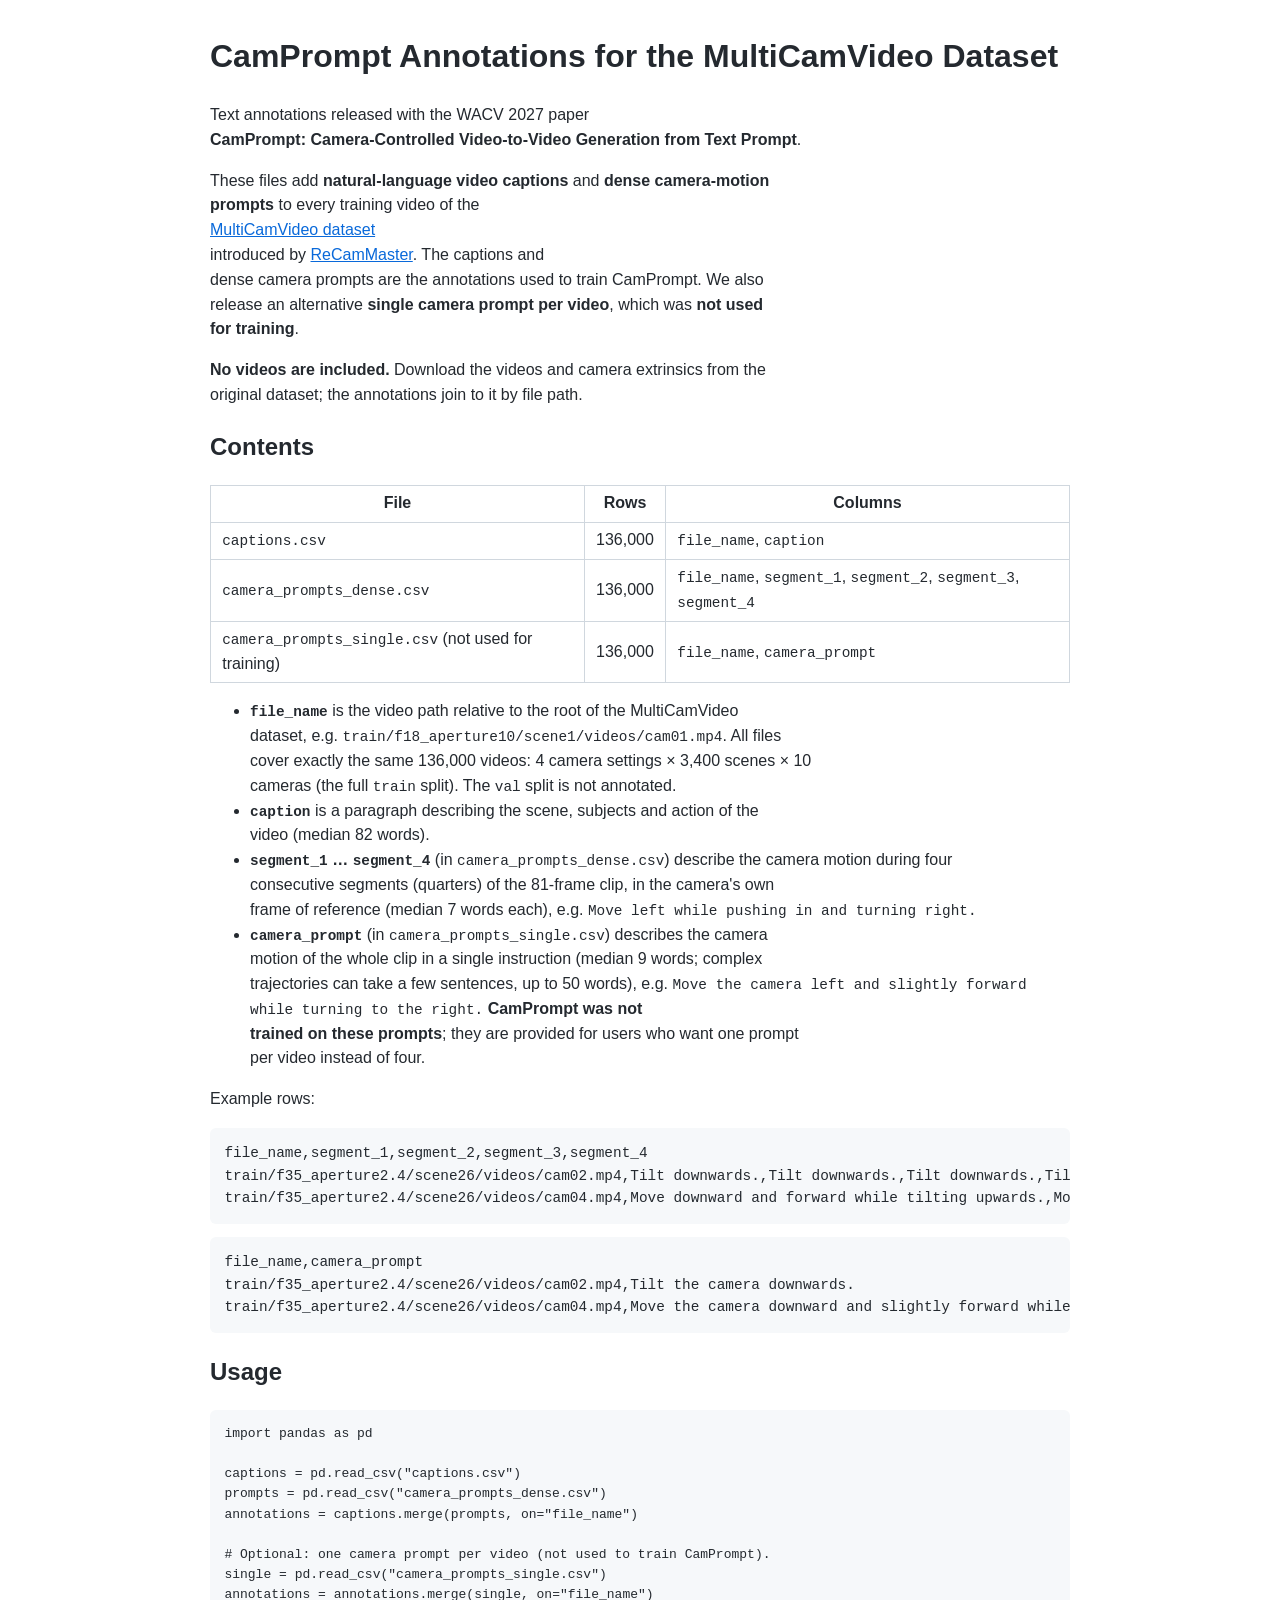
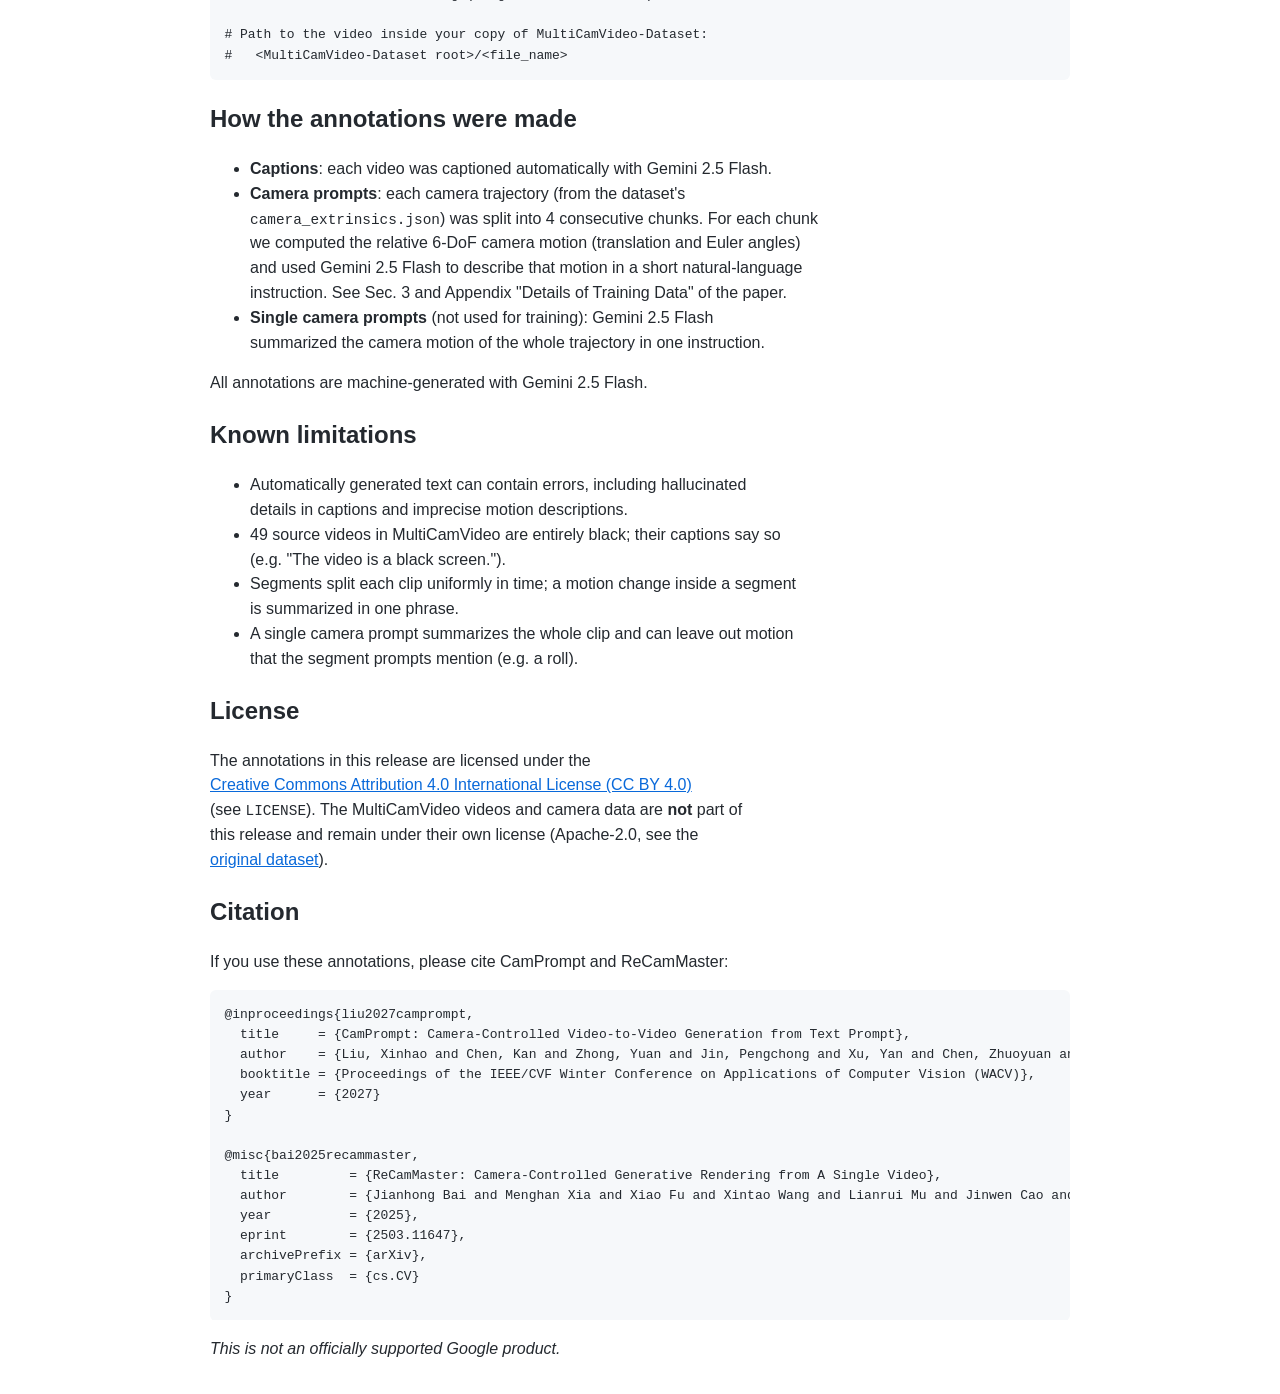
<file: data/README.html>
<!DOCTYPE html>
<html lang="en"><head><meta charset="utf-8"><meta name="viewport" content="width=device-width, initial-scale=1">
<title>CamPrompt Annotations for the MultiCamVideo Dataset</title>
<style>
body { font-family: -apple-system, 'Noto Sans', Helvetica, Arial, sans-serif; max-width: 860px; margin: 2rem auto; padding: 0 1rem; line-height: 1.55; color: #24292f; }
pre { background: #f6f8fa; padding: 0.9rem; overflow-x: auto; border-radius: 6px; }
code { font-family: ui-monospace, Menlo, Consolas, monospace; font-size: 0.9em; }
table { border-collapse: collapse; } th, td { border: 1px solid #d0d7de; padding: 0.35rem 0.7rem; }
a { color: #0969da; }
</style></head><body>
<h1>CamPrompt Annotations for the MultiCamVideo Dataset</h1>
<p>Text annotations released with the WACV 2027 paper<br>
<strong>CamPrompt: Camera-Controlled Video-to-Video Generation from Text Prompt</strong>.</p>
<p>These files add <strong>natural-language video captions</strong> and <strong>dense camera-motion<br>
prompts</strong> to every training video of the<br>
<a href="https://huggingface.co/datasets/KlingTeam/MultiCamVideo-Dataset" rel="nofollow">MultiCamVideo dataset</a><br>
introduced by <a href="https://arxiv.org/abs/2503.11647" rel="nofollow">ReCamMaster</a>. The captions and<br>
dense camera prompts are the annotations used to train CamPrompt. We also<br>
release an alternative <strong>single camera prompt per video</strong>, which was <strong>not used<br>
for training</strong>.</p>
<p><strong>No videos are included.</strong> Download the videos and camera extrinsics from the<br>
original dataset; the annotations join to it by file path.</p>
<h2>Contents</h2>
<markdown-accessiblity-table><table role="table">
<thead>
<tr>
<th>File</th>
<th>Rows</th>
<th>Columns</th>
</tr>
</thead>
<tbody>
<tr>
<td><code class="notranslate">captions.csv</code></td>
<td>136,000</td>
<td><code class="notranslate">file_name</code>, <code class="notranslate">caption</code></td>
</tr>
<tr>
<td><code class="notranslate">camera_prompts_dense.csv</code></td>
<td>136,000</td>
<td><code class="notranslate">file_name</code>, <code class="notranslate">segment_1</code>, <code class="notranslate">segment_2</code>, <code class="notranslate">segment_3</code>, <code class="notranslate">segment_4</code></td>
</tr>
<tr>
<td><code class="notranslate">camera_prompts_single.csv</code> (not used for training)</td>
<td>136,000</td>
<td><code class="notranslate">file_name</code>, <code class="notranslate">camera_prompt</code></td>
</tr>
</tbody>
</table></markdown-accessiblity-table>
<ul>
<li><strong><code class="notranslate">file_name</code></strong> is the video path relative to the root of the MultiCamVideo<br>
dataset, e.g. <code class="notranslate">train/f18_aperture10/scene1/videos/cam01.mp4</code>. All files<br>
cover exactly the same 136,000 videos: 4 camera settings × 3,400 scenes × 10<br>
cameras (the full <code class="notranslate">train</code> split). The <code class="notranslate">val</code> split is not annotated.</li>
<li><strong><code class="notranslate">caption</code></strong> is a paragraph describing the scene, subjects and action of the<br>
video (median 82 words).</li>
<li><strong><code class="notranslate">segment_1</code> … <code class="notranslate">segment_4</code></strong> (in <code class="notranslate">camera_prompts_dense.csv</code>) describe the camera motion during four<br>
consecutive segments (quarters) of the 81-frame clip, in the camera's own<br>
frame of reference (median 7 words each), e.g. <code class="notranslate">Move left while pushing in and turning right.</code></li>
<li><strong><code class="notranslate">camera_prompt</code></strong> (in <code class="notranslate">camera_prompts_single.csv</code>) describes the camera<br>
motion of the whole clip in a single instruction (median 9 words; complex<br>
trajectories can take a few sentences, up to 50 words), e.g. <code class="notranslate">Move the camera left and slightly forward while turning to the right.</code> <strong>CamPrompt was not<br>
trained on these prompts</strong>; they are provided for users who want one prompt<br>
per video instead of four.</li>
</ul>
<p>Example rows:</p>
<pre class="notranslate"><code class="notranslate">file_name,segment_1,segment_2,segment_3,segment_4
train/f35_aperture2.4/scene26/videos/cam02.mp4,Tilt downwards.,Tilt downwards.,Tilt downwards.,Tilt downwards.
train/f35_aperture2.4/scene26/videos/cam04.mp4,Move downward and forward while tilting upwards.,Move downward and forward while tilting upwards.,Move downward while tilting upwards.,Move downward while tilting upwards.
</code></pre>
<pre class="notranslate"><code class="notranslate">file_name,camera_prompt
train/f35_aperture2.4/scene26/videos/cam02.mp4,Tilt the camera downwards.
train/f35_aperture2.4/scene26/videos/cam04.mp4,Move the camera downward and slightly forward while tilting it upwards.
</code></pre>
<h2>Usage</h2>
<div class="highlight highlight-source-python"><pre class="notranslate"><span class="pl-k">import</span> <span class="pl-s1">pandas</span> <span class="pl-k">as</span> <span class="pl-s1">pd</span>

<span class="pl-s1">captions</span> <span class="pl-c1">=</span> <span class="pl-s1">pd</span>.<span class="pl-c1">read_csv</span>(<span class="pl-s">"captions.csv"</span>)
<span class="pl-s1">prompts</span> <span class="pl-c1">=</span> <span class="pl-s1">pd</span>.<span class="pl-c1">read_csv</span>(<span class="pl-s">"camera_prompts_dense.csv"</span>)
<span class="pl-s1">annotations</span> <span class="pl-c1">=</span> <span class="pl-s1">captions</span>.<span class="pl-c1">merge</span>(<span class="pl-s1">prompts</span>, <span class="pl-s1">on</span><span class="pl-c1">=</span><span class="pl-s">"file_name"</span>)

<span class="pl-c"># Optional: one camera prompt per video (not used to train CamPrompt).</span>
<span class="pl-s1">single</span> <span class="pl-c1">=</span> <span class="pl-s1">pd</span>.<span class="pl-c1">read_csv</span>(<span class="pl-s">"camera_prompts_single.csv"</span>)
<span class="pl-s1">annotations</span> <span class="pl-c1">=</span> <span class="pl-s1">annotations</span>.<span class="pl-c1">merge</span>(<span class="pl-s1">single</span>, <span class="pl-s1">on</span><span class="pl-c1">=</span><span class="pl-s">"file_name"</span>)

<span class="pl-c"># Path to the video inside your copy of MultiCamVideo-Dataset:</span>
<span class="pl-c">#   &lt;MultiCamVideo-Dataset root&gt;/&lt;file_name&gt;</span></pre></div>
<h2>How the annotations were made</h2>
<ul>
<li><strong>Captions</strong>: each video was captioned automatically with Gemini 2.5 Flash.</li>
<li><strong>Camera prompts</strong>: each camera trajectory (from the dataset's<br>
<code class="notranslate">camera_extrinsics.json</code>) was split into 4 consecutive chunks. For each chunk<br>
we computed the relative 6-DoF camera motion (translation and Euler angles)<br>
and used Gemini 2.5 Flash to describe that motion in a short natural-language<br>
instruction. See Sec. 3 and Appendix "Details of Training Data" of the paper.</li>
<li><strong>Single camera prompts</strong> (not used for training): Gemini 2.5 Flash<br>
summarized the camera motion of the whole trajectory in one instruction.</li>
</ul>
<p>All annotations are machine-generated with Gemini 2.5 Flash.</p>
<h2>Known limitations</h2>
<ul>
<li>Automatically generated text can contain errors, including hallucinated<br>
details in captions and imprecise motion descriptions.</li>
<li>49 source videos in MultiCamVideo are entirely black; their captions say so<br>
(e.g. "The video is a black screen.").</li>
<li>Segments split each clip uniformly in time; a motion change inside a segment<br>
is summarized in one phrase.</li>
<li>A single camera prompt summarizes the whole clip and can leave out motion<br>
that the segment prompts mention (e.g. a roll).</li>
</ul>
<h2>License</h2>
<p>The annotations in this release are licensed under the<br>
<a href="https://creativecommons.org/licenses/by/4.0/" rel="nofollow">Creative Commons Attribution 4.0 International License (CC BY 4.0)</a><br>
(see <code class="notranslate">LICENSE</code>). The MultiCamVideo videos and camera data are <strong>not</strong> part of<br>
this release and remain under their own license (Apache-2.0, see the<br>
<a href="https://huggingface.co/datasets/KlingTeam/MultiCamVideo-Dataset" rel="nofollow">original dataset</a>).</p>
<h2>Citation</h2>
<p>If you use these annotations, please cite CamPrompt and ReCamMaster:</p>
<div class="highlight highlight-text-bibtex"><pre class="notranslate"><span class="pl-k">@inproceedings</span>{<span class="pl-en">liu2027camprompt</span>,
  <span class="pl-s">title</span>     = <span class="pl-s"><span class="pl-pds">{</span>CamPrompt: Camera-Controlled Video-to-Video Generation from Text Prompt<span class="pl-pds">}</span></span>,
  <span class="pl-s">author</span>    = <span class="pl-s"><span class="pl-pds">{</span>Liu, Xinhao and Chen, Kan and Zhong, Yuan and Jin, Pengchong and Xu, Yan and Chen, Zhuoyuan and Yu, Ting<span class="pl-pds">}</span></span>,
  <span class="pl-s">booktitle</span> = <span class="pl-s"><span class="pl-pds">{</span>Proceedings of the IEEE/CVF Winter Conference on Applications of Computer Vision (WACV)<span class="pl-pds">}</span></span>,
  <span class="pl-s">year</span>      = <span class="pl-s"><span class="pl-pds">{</span>2027<span class="pl-pds">}</span></span>
}

<span class="pl-k">@misc</span>{<span class="pl-en">bai2025recammaster</span>,
  <span class="pl-s">title</span>         = <span class="pl-s"><span class="pl-pds">{</span>ReCamMaster: Camera-Controlled Generative Rendering from A Single Video<span class="pl-pds">}</span></span>,
  <span class="pl-s">author</span>        = <span class="pl-s"><span class="pl-pds">{</span>Jianhong Bai and Menghan Xia and Xiao Fu and Xintao Wang and Lianrui Mu and Jinwen Cao and Zuozhu Liu and Haoji Hu and Xiang Bai and Pengfei Wan and Di Zhang<span class="pl-pds">}</span></span>,
  <span class="pl-s">year</span>          = <span class="pl-s"><span class="pl-pds">{</span>2025<span class="pl-pds">}</span></span>,
  <span class="pl-s">eprint</span>        = <span class="pl-s"><span class="pl-pds">{</span>2503.11647<span class="pl-pds">}</span></span>,
  <span class="pl-s">archivePrefix</span> = <span class="pl-s"><span class="pl-pds">{</span>arXiv<span class="pl-pds">}</span></span>,
  <span class="pl-s">primaryClass</span>  = <span class="pl-s"><span class="pl-pds">{</span>cs.CV<span class="pl-pds">}</span></span>
}</pre></div>
<p><em>This is not an officially supported Google product.</em></p>
</body></html>
</file>
